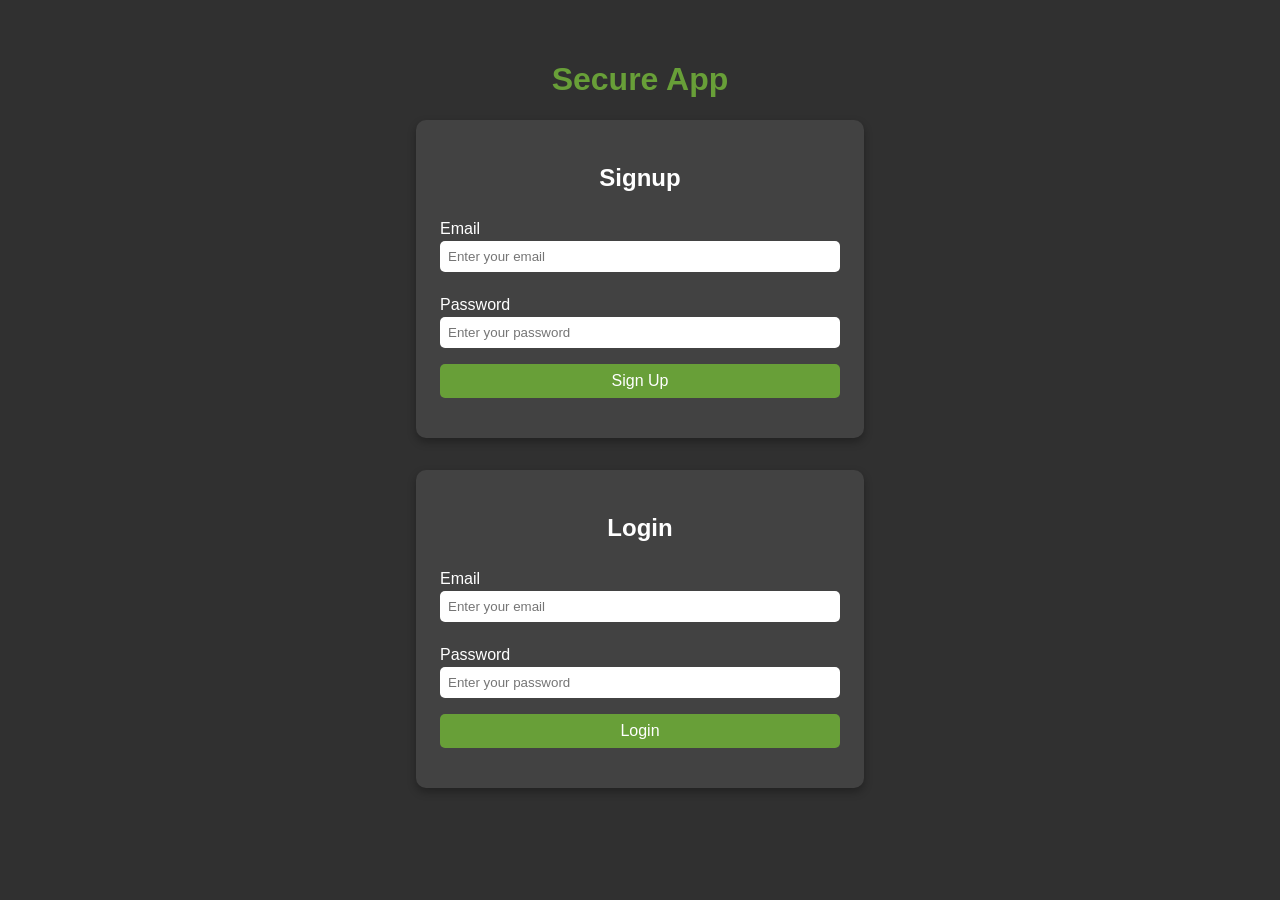
<file: index.html>
<!DOCTYPE html>
<html lang="en">
<head>
    <meta charset="UTF-8">
    <meta name="viewport" content="width=device-width, initial-scale=1.0">
    <title>Secure Signup and Login</title>
    <style>
        /* General Styles */
        body {
            font-family: Arial, sans-serif;
            background-color: #303030;
            color: white;
            text-align: center;
            padding: 2rem;
        }

        .container {
            max-width: 400px;
            margin: 0 auto;
            background-color: #424242;
            padding: 1.5rem;
            border-radius: 10px;
            box-shadow: 0 4px 8px rgba(0, 0, 0, 0.3);
        }

        h1 {
            color: #689f38;
        }

        form {
            display: flex;
            flex-direction: column;
        }

        label {
            margin: 0.5rem 0 0.2rem;
            text-align: left;
        }

        input {
            padding: 0.5rem;
            margin-bottom: 1rem;
            border: none;
            border-radius: 5px;
        }

        button {
            padding: 0.5rem;
            background-color: #689f38;
            border: none;
            border-radius: 5px;
            color: white;
            cursor: pointer;
            font-size: 1rem;
        }

        button:hover {
            background-color: #558b2f;
        }

        p.message {
            margin-top: 1rem;
            font-size: 0.9rem;
            color: #ff5722;
        }
    </style>
</head>
<body>
    <h1>Secure App</h1>
    
    <div class="container">
        <h2>Signup</h2>
        <form onsubmit="secureSignup(); return false;">
            <label for="signupEmail">Email</label>
            <input type="email" id="signupEmail" placeholder="Enter your email" required>
            <label for="signupPassword">Password</label>
            <input type="password" id="signupPassword" placeholder="Enter your password" required>
            <button type="submit">Sign Up</button>
        </form>
        <p id="signupMessage" class="message"></p>
    </div>

    <div class="container" style="margin-top: 2rem;">
        <h2>Login</h2>
        <form onsubmit="secureLogin(); return false;">
            <label for="loginEmail">Email</label>
            <input type="text" id="loginEmail" placeholder="Enter your email" required>
            <label for="loginPassword">Password</label>
            <input type="password" id="loginPassword" placeholder="Enter your password" required>
            <button type="submit">Login</button>
        </form>
        <p id="loginMessage" class="message"></p>
        
    </div>

    <script src="secure.js"></script> <!-- Linking the secure JS file -->
</body>
</html>
</file>
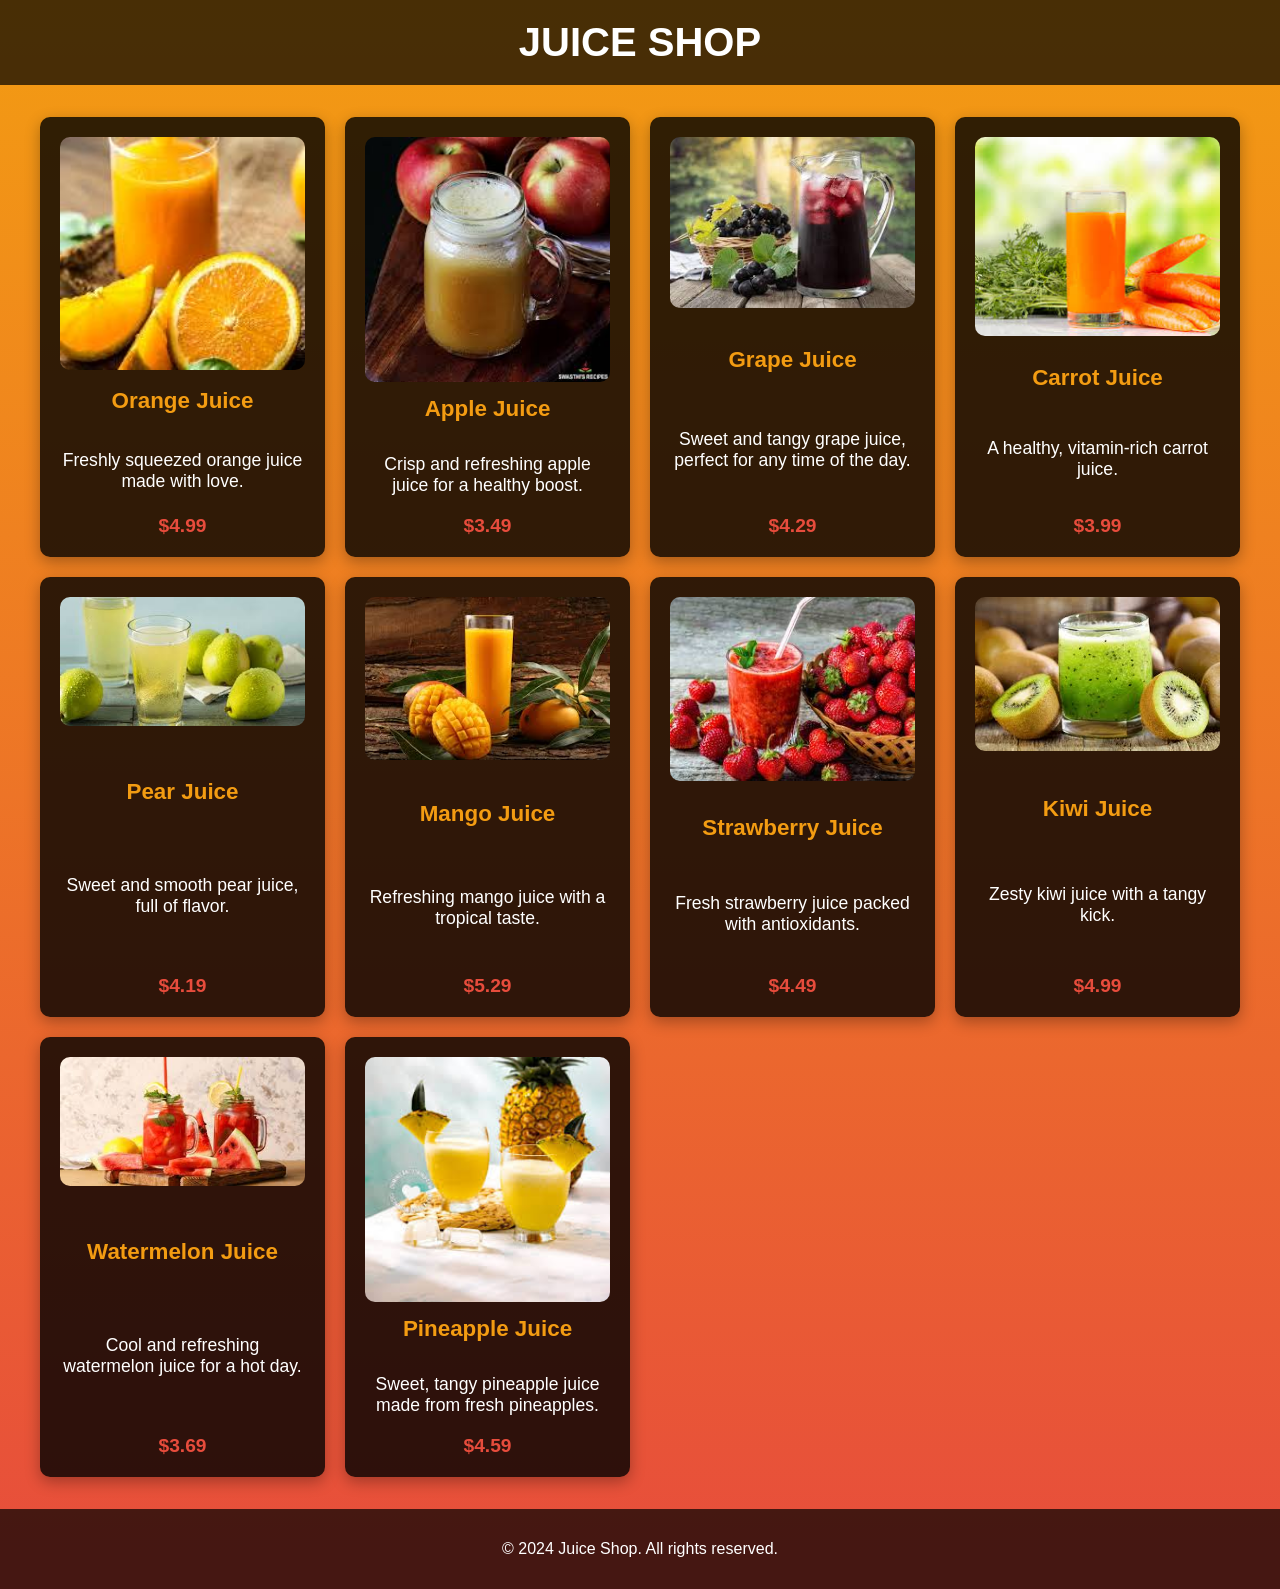
<file: products.html>
<!DOCTYPE html>
<html lang="en">
<head>
    <meta charset="UTF-8">
    <meta name="viewport" content="width=device-width, initial-scale=1.0">
    <title>Juices Products</title>
    <link rel="stylesheet" href="style.css">
</head>
<body>
    <header>
        <h1>Juice Shop</h1>
    </header>
    
    <main>
        <div class="product-container">
            <!-- Product 1 -->
            <div class="product-card">
                <img src="[data-uri]" alt="Orange Juice">
                <h3>Orange Juice</h3>
                <p>Freshly squeezed orange juice made with love.</p>
                <span class="price">$4.99</span>
            </div>

            <!-- Product 2 -->
            <div class="product-card">
                <img src="[data-uri]" alt="Apple Juice">
                <h3>Apple Juice</h3>
                <p>Crisp and refreshing apple juice for a healthy boost.</p>
                <span class="price">$3.49</span>
            </div>

            <!-- Product 3 -->
            <div class="product-card">
                <img src="[data-uri]" alt="Grape Juice">
                <h3>Grape Juice</h3>
                <p>Sweet and tangy grape juice, perfect for any time of the day.</p>
                <span class="price">$4.29</span>
            </div>

            <!-- Product 4 -->
            <div class="product-card">
                <img src="[data-uri]" alt="Carrot Juice">
                <h3>Carrot Juice</h3>
                <p>A healthy, vitamin-rich carrot juice.</p>
                <span class="price">$3.99</span>
            </div>

            <!-- Product 5 -->
            <div class="product-card">
                <img src="[data-uri]" alt="Pear Juice">
                <h3>Pear Juice</h3>
                <p>Sweet and smooth pear juice, full of flavor.</p>
                <span class="price">$4.19</span>
            </div>

            <!-- Product 6 -->
            <div class="product-card">
                <img src="[data-uri]" alt="Mango Juice">
                <h3>Mango Juice</h3>
                <p>Refreshing mango juice with a tropical taste.</p>
                <span class="price">$5.29</span>
            </div>

            <!-- Product 7 -->
            <div class="product-card">
                <img src="[data-uri]" alt="Strawberry Juice">
                <h3>Strawberry Juice</h3>
                <p>Fresh strawberry juice packed with antioxidants.</p>
                <span class="price">$4.49</span>
            </div>

            <!-- Product 8 -->
            <div class="product-card">
                <img src="[data-uri]" alt="Kiwi Juice">
                <h3>Kiwi Juice</h3>
                <p>Zesty kiwi juice with a tangy kick.</p>
                <span class="price">$4.99</span>
            </div>

            <!-- Product 9 -->
            <div class="product-card">
                <img src="[data-uri]" alt="Watermelon Juice">
                <h3>Watermelon Juice</h3>
                <p>Cool and refreshing watermelon juice for a hot day.</p>
                <span class="price">$3.69</span>
            </div>

            <!-- Product 10 -->
            <div class="product-card">
                <img src="[data-uri]" alt="Pineapple Juice">
                <h3>Pineapple Juice</h3>
                <p>Sweet, tangy pineapple juice made from fresh pineapples.</p>
                <span class="price">$4.59</span>
            </div>
        </div>
    </main>

    <footer>
        <p>&copy; 2024 Juice Shop. All rights reserved.</p>
    </footer>
</body>
</html>
</file>
<file: style.css>
/* General Styles */
body {
    margin: 0;
    font-family: 'Arial', sans-serif;
    background: linear-gradient(to bottom, #f39c12, #e74c3c);
    color: #fff;
    display: flex;
    flex-direction: column;
    align-items: center;
    justify-content: center;
    min-height: 100vh;
}

/* Header */
header {
    width: 100%;
    padding: 20px 0;
    text-align: center;
    background: rgba(0, 0, 0, 0.7);
}

header h1 {
    margin: 0;
    font-size: 2.5rem;
    font-weight: bold;
    text-transform: uppercase;
}

/* Main Content */
main {
    display: flex;
    justify-content: center;
    align-items: center;
    width: 100%;
    padding: 2rem;
}

/* Product Grid */
.product-container {
    display: grid;
    grid-template-columns: repeat(auto-fill, minmax(250px, 1fr));
    gap: 20px;
    width: 100%;
    max-width: 1200px;
}

.product-card {
    background: rgba(0, 0, 0, 0.8);
    padding: 20px;
    border-radius: 10px;
    box-shadow: 0 5px 15px rgba(0, 0, 0, 0.3);
    text-align: center;
    display: flex;
    flex-direction: column;
    justify-content: space-between;
    height: 400px;
}

.product-card img {
    width: 100%;
    height: auto;
    border-radius: 10px;
}

.product-card h3 {
    font-size: 1.4rem;
    color: #f39c12;
    margin: 10px 0;
}

.product-card p {
    font-size: 1.1rem;
    color: #fff;
    margin-bottom: 15px;
}

.product-card .price {
    font-size: 1.2rem;
    color: #e74c3c;
    font-weight: bold;
}

/* Footer (if needed) */
footer {
    width: 100%;
    background: rgba(0, 0, 0, 0.7);
    text-align: center;
    padding: 15px 0;
}
</file>
